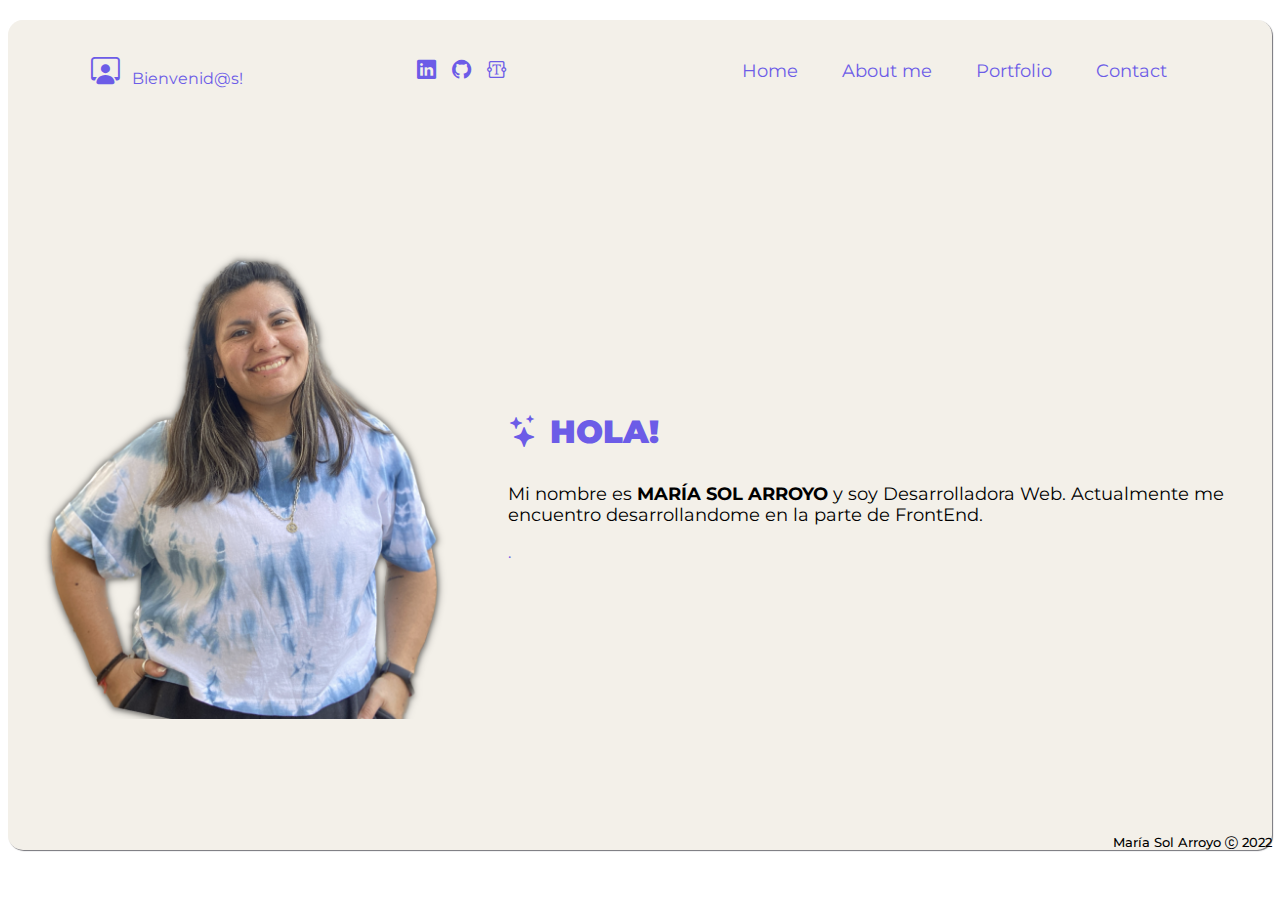
<file: index.html>
<!DOCTYPE html>
<html lang="en">
    <head>
        <meta charset="UTF-8">
        <meta http-equiv="X-UA-Compatible" content="IE=edge">
        <meta name="viewport" content="width=device-width, initial-scale=1.0">
        <!-- CSS only -->
        <link
            href="https://cdn.jsdelivr.net/npm/bootstrap@5.2.2/dist/css/bootstrap.min.css"
            rel="stylesheet"
            integrity="sha384-Zenh87qX5JnK2Jl0vWa8Ck2rdkQ2Bzep5IDxbcnCeuOxjzrPF/et3URy9Bv1WTRi"
            crossorigin="anonymous">
        <link rel="stylesheet" href="./css/styles.css">
        <link rel="stylesheet"
            href="https://cdn.jsdelivr.net/npm/bootstrap-icons@1.9.1/font/bootstrap-icons.css">
        <title>Portfolio MSA</title>

    </head>
    <body>

        <div class="container">
            <nav class="nav">
                <div class="icon">
                    <i class="bi bi-person-workspace"></i>
                    <p class="nombre">Bienvenid@s!</p>
                </div>
                <div class="redes">
                    <a href="https://www.linkedin.com/in/mariasolarroyoc/"
                        target="_blank"><div class="linkedin">
                            <i class="bi bi-linkedin"></i>
                        </div>
                    </a>
                    <a href="https://github.com/MariaSolArroyo" target="_blank"><div
                            class="github">
                            <i class="bi bi-github"></i>
                        </div>
                    </a>
                    <a href="https://solchiiii81.wixsite.com/solarroyo"
                        target="_blank"><div
                            class="disenoplacas">
                            <i class="bi bi-textarea-t"></i>
                        </div>
                    </a>
                </div>
                <div class="menu">
                    <ul>
                        <li class="home"><a href="index.html">Home</a></li>
                        <li class="aboutme"><a href="./html/aboutme.html">About
                                me</a></li>
                        <li class="portfolio"><a
                                href="./html/portfolio.html">Portfolio</a></li>
                        <li class="contact"><a href="./html/contact.html">Contact</a></li>
                    </ul>
                </div>
            </nav>

            <section class="inicio">
                <div class="foto">
                    <img src="./img/imgsol.png" alt="">
                </div>
                <div class="textopresentacion">
                    <h3 class="titulos"><i class="bi bi-stars"></i>
                        HOLA!</h3>
                    <p>Mi nombre es <b>MARÍA SOL ARROYO</b> y soy
                        Desarrolladora
                        Web.
                        Actualmente me encuentro desarrollandome en la parte
                        de
                        FrontEnd.
                    </p>
                    <div class="spinner-grow spinner-grow-sm" role="status">
                        <span class="visually-hidden">.</span>
                    </div>
                </div>

            </section>
            <footer class="footer">
                <p>María Sol Arroyo <i class="bi bi-c-circle"></i> 2022</p>
            </footer>
        </div>
    </body>

    <!-- JavaScript Bundle with Popper -->
    <script
        src="https://cdn.jsdelivr.net/npm/bootstrap@5.2.2/dist/js/bootstrap.bundle.min.js"
        integrity="sha384-OERcA2EqjJCMA+/3y+gxIOqMEjwtxJY7qPCqsdltbNJuaOe923+mo//f6V8Qbsw3"
        crossorigin="anonymous"></script>
</html>
</file>
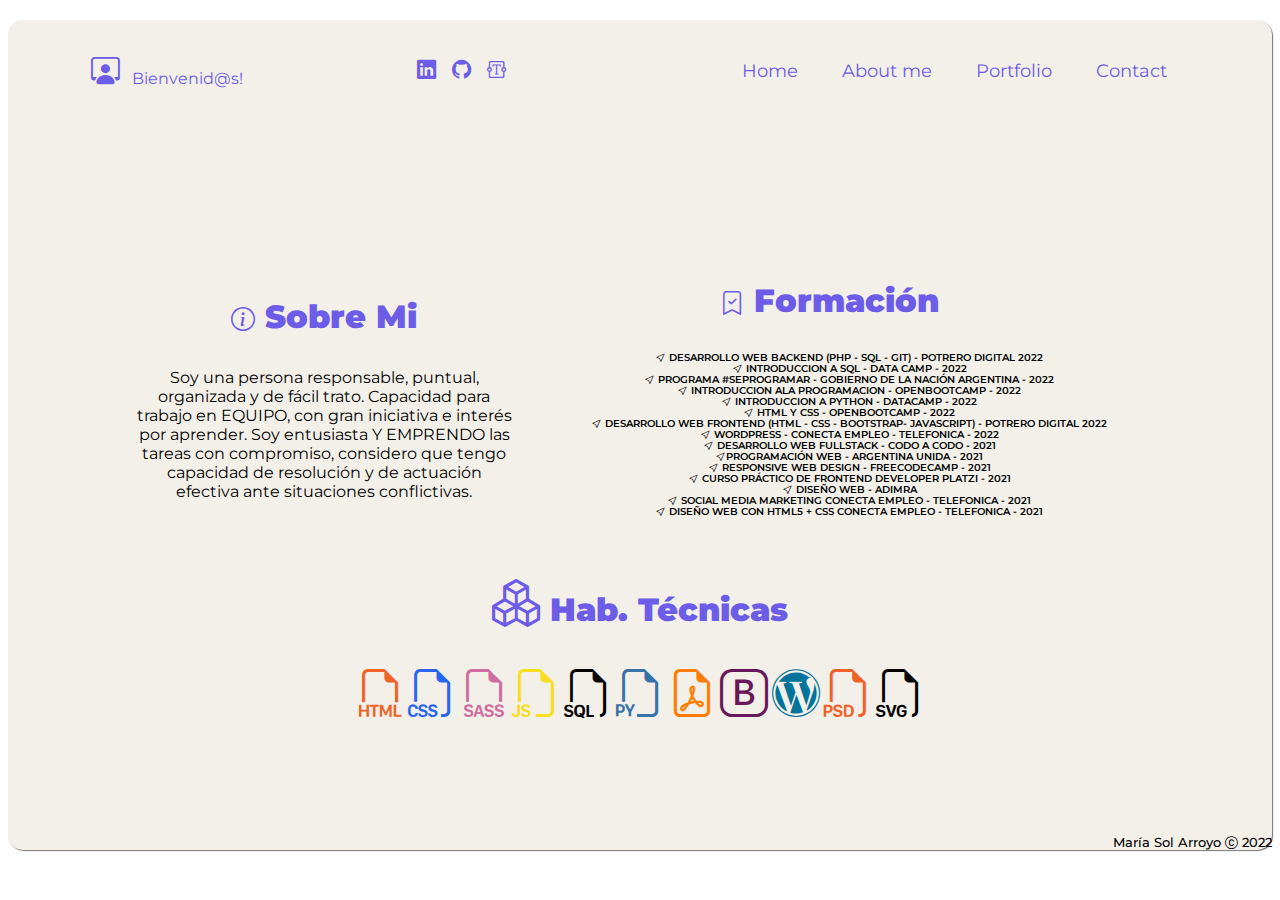
<file: html/aboutme.html>
<!DOCTYPE html>
<html lang="en">
    <head>
        <meta charset="UTF-8">
        <meta http-equiv="X-UA-Compatible" content="IE=edge">
        <meta name="viewport" content="width=device-width, initial-scale=1.0">
        <!-- CSS only -->
        <link
            href="https://cdn.jsdelivr.net/npm/bootstrap@5.2.2/dist/css/bootstrap.min.css"
            rel="stylesheet"
            integrity="sha384-Zenh87qX5JnK2Jl0vWa8Ck2rdkQ2Bzep5IDxbcnCeuOxjzrPF/et3URy9Bv1WTRi"
            crossorigin="anonymous">
        <link rel="stylesheet" href="../css/styles.css">
        <link rel="stylesheet"
            href="https://cdn.jsdelivr.net/npm/bootstrap-icons@1.9.1/font/bootstrap-icons.css">
        <title>About Me</title>

    </head>
    <body>

        <div class="container">
            <!--Nav-->
            <nav class="nav">
                <div class="icon">
                    <i class="bi bi-person-workspace"></i>
                    <p class="nombre">Bienvenid@s!</p>
                </div>
                <div class="redes">
                    <a href="https://www.linkedin.com/in/mariasolarroyoc/"
                        target="_blank"><div class="linkedin">
                            <i class="bi bi-linkedin"></i>
                        </div>
                    </a>
                    <a href="https://github.com/MariaSolArroyo" target="_blank"><div
                            class="github">
                            <i class="bi bi-github"></i>
                        </div>
                    </a>
                    <a href="https://solchiiii81.wixsite.com/solarroyo"
                        target="_blank"><div
                            class="disenoplacas">
                            <i class="bi bi-textarea-t"></i>
                        </div>
                    </a>
                </div>
                <div class="menu">
                    <ul>
                        <li class="home"><a href="../index.html">Home</a></li>
                        <li class="aboutme"><a href="aboutme.html">About me</a></li>
                        <li class="portfolio"><a href="portfolio.html">Portfolio</a></li>
                        <li class="contact"><a href="contact.html">Contact</a></li>
                    </ul>
                </div>
            </nav>

            <section class="about-me">
                <div class="info">
                    <div class="textosobremi">
                        <h3 class="titulos"><i class="bi bi-info-circle"></i>
                            Sobre Mi</h3>
                        <p>Soy una persona responsable, puntual, organizada y de
                            fácil trato. Capacidad para trabajo en EQUIPO, con
                            gran
                            iniciativa e interés por aprender. Soy entusiasta Y
                            EMPRENDO las tareas con compromiso, considero que
                            tengo
                            capacidad de resolución y de actuación efectiva ante
                            situaciones conflictivas.</p>
                    </div>
                    <div class="cursos">
                        <h3 class="titulos">
                            <i class="bi bi-bookmark-check"></i> Formación
                        </h3>
                        <ul>
                            <li class="listacursos"><i class="bi bi-cursor"></i>
                                DESARROLLO WEB BACKEND (PHP - SQL - GIT)
                                - POTRERO DIGITAL 2022</li>
                            <li class="listacursos"><i class="bi bi-cursor"></i>
                                INTRODUCCION A SQL
                                - DATA CAMP - 2022</li>
                            <li class="listacursos"><i class="bi bi-cursor"></i>
                                PROGRAMA #SEPROGRAMAR
                                - GOBIERNO DE LA NACIÓN ARGENTINA - 2022</li>
                            <li class="listacursos"><i class="bi bi-cursor"></i>
                                INTRODUCCION ALA PROGRAMACION
                                - OPENBOOTCAMP - 2022</li>
                            <li class="listacursos"><i class="bi bi-cursor"></i>
                                INTRODUCCION A PYTHON
                                - DATACAMP - 2022</li>
                            <li class="listacursos"><i class="bi bi-cursor"></i>
                                HTML Y CSS
                                - OPENBOOTCAMP - 2022</li>
                            <li class="listacursos"><i class="bi bi-cursor"></i>
                                DESARROLLO WEB FRONTEND (HTML - CSS - BOOTSTRAP-
                                JAVASCRIPT)
                                - POTRERO DIGITAL 2022</li>
                            <li class="listacursos"><i class="bi bi-cursor"></i>
                                WORDPRESS
                                - CONECTA EMPLEO - TELEFONICA - 2022</li>
                            <li class="listacursos"> <i class="bi bi-cursor"></i>
                                DESARROLLO WEB FULLSTACK
                                - CODO A CODO - 2021</li>
                            <li class="listacursos"> <i class="bi bi-cursor"></i>PROGRAMACIÓN
                                WEB -
                                ARGENTINA UNIDA - 2021</li>
                            <li class="listacursos"><i class="bi bi-cursor"></i>
                                RESPONSIVE WEB DESIGN -
                                FREECODECAMP - 2021</li>
                            <li class="listacursos"><i class="bi bi-cursor"></i>
                                CURSO PRÁCTICO DE FRONTEND DEVELOPER
                                PLATZI - 2021</li>
                            <li class="listacursos"><i class="bi bi-cursor"></i>
                                DISEÑO WEB
                                - ADIMRA</li>
                            <li class="listacursos"><i class="bi bi-cursor"></i>
                                SOCIAL MEDIA MARKETING
                                CONECTA EMPLEO - TELEFONICA - 2021</li>
                            <li class="listacursos"><i class="bi bi-cursor"></i>
                                DISEÑO WEB CON HTML5 + CSS
                                CONECTA EMPLEO - TELEFONICA - 2021</li>

                        </ul>
                    </div>
                </div>
                <div class="aptitudes">
                    <h3 class="titulos habtecnicas">
                        <i class="bi bi-boxes"></i> Hab. Técnicas
                    </h3>
                    <i class="bi bi-filetype-html "></i>
                    <i class="bi bi-filetype-css"></i>
                    <i class="bi bi-filetype-sass"></i>

                    <i class="bi bi-filetype-js"></i>
                    <i class="bi bi-filetype-sql"></i>
                    <i class="bi bi-filetype-py"></i>
                    <i class="bi bi-file-earmark-pdf"></i>
                    <i class="bi bi-bootstrap"></i>
                    <i class="bi bi-wordpress"></i>
                    <i class="bi bi-filetype-psd"></i>
                    <i class="bi bi-filetype-svg"></i>
                </div>
            </section>











            <!--Footer-->
            <footer class="footer">
                <p>María Sol Arroyo <i class="bi bi-c-circle"></i> 2022</p>
            </footer>
        </div>



    </body>

    <!-- JavaScript Bundle with Popper -->
    <script
        src="https://cdn.jsdelivr.net/npm/bootstrap@5.2.2/dist/js/bootstrap.bundle.min.js"
        integrity="sha384-OERcA2EqjJCMA+/3y+gxIOqMEjwtxJY7qPCqsdltbNJuaOe923+mo//f6V8Qbsw3"
        crossorigin="anonymous"></script>
</html>
</file>
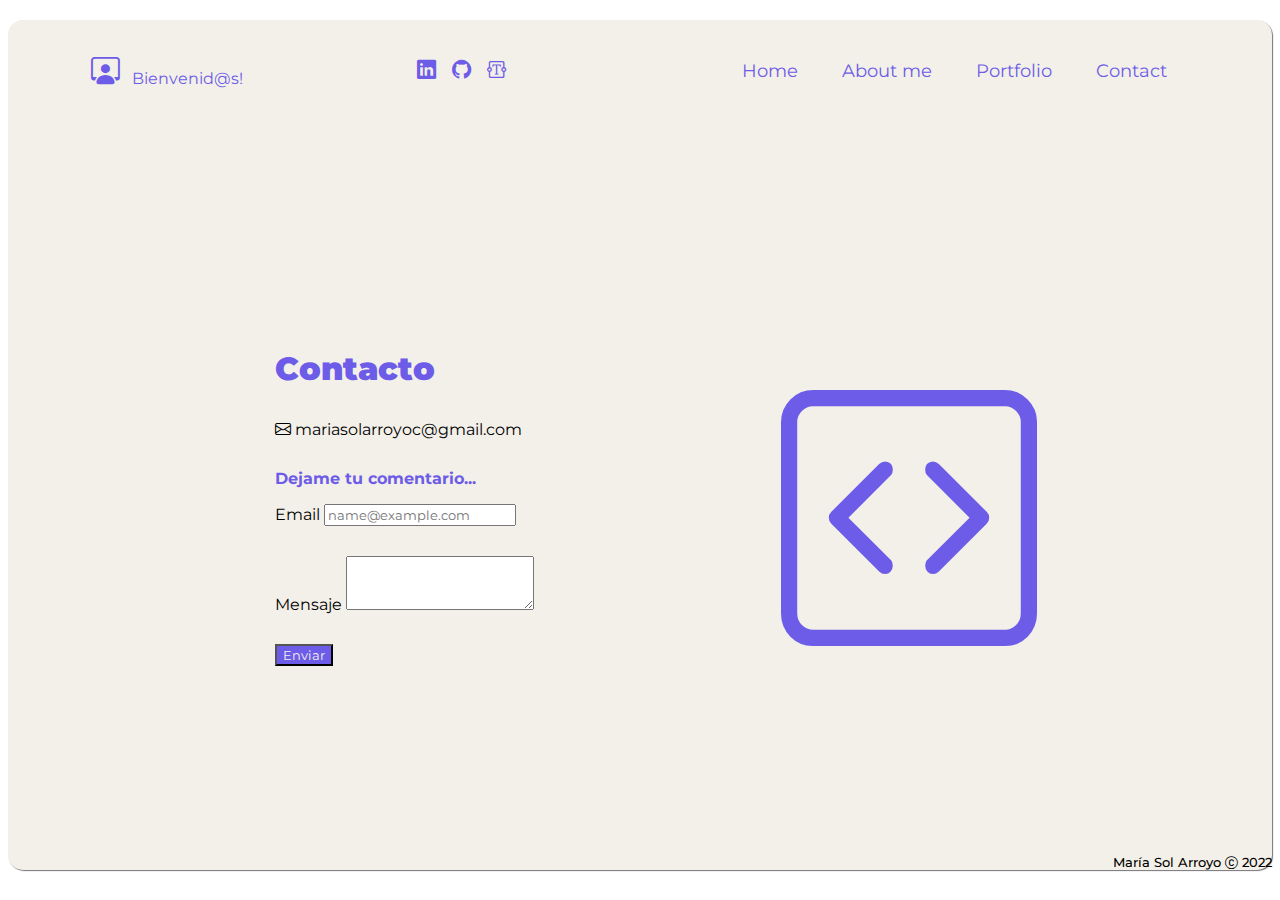
<file: html/contact.html>
<!DOCTYPE html>
<html lang="en">
    <head>
        <meta charset="UTF-8">
        <meta http-equiv="X-UA-Compatible" content="IE=edge">
        <meta name="viewport" content="width=device-width, initial-scale=1.0">
        <!-- CSS only -->
        <link
            href="https://cdn.jsdelivr.net/npm/bootstrap@5.2.2/dist/css/bootstrap.min.css"
            rel="stylesheet"
            integrity="sha384-Zenh87qX5JnK2Jl0vWa8Ck2rdkQ2Bzep5IDxbcnCeuOxjzrPF/et3URy9Bv1WTRi"
            crossorigin="anonymous">
        <link rel="stylesheet" href="../css/styles.css">
        <link rel="stylesheet"
            href="https://cdn.jsdelivr.net/npm/bootstrap-icons@1.9.1/font/bootstrap-icons.css">
        <title>Contact</title>

    </head>
    <body>
        <div class="container">
            <!--Nav-->
            <nav class="nav">
                <div class="icon">
                    <i class="bi bi-person-workspace"></i>
                    <p class="nombre">Bienvenid@s!</p>
                </div>
                <div class="redes">
                    <a href="https://www.linkedin.com/in/mariasolarroyoc/"
                        target="_blank"><div class="linkedin">
                            <i class="bi bi-linkedin"></i>
                        </div>
                    </a>
                    <a href="https://github.com/MariaSolArroyo" target="_blank"><div
                            class="github">
                            <i class="bi bi-github"></i>
                        </div>
                    </a>
                    <a href="https://solchiiii81.wixsite.com/solarroyo"
                        target="_blank"><div
                            class="disenoplacas">
                            <i class="bi bi-textarea-t"></i>
                        </div>
                    </a>
                </div>
                <div class="menu">
                    <ul>
                        <li class="home"><a href="../index.html">Home</a></li>
                        <li class="aboutme"><a href="aboutme.html">About me</a></li>
                        <li class="portfolio"><a href="portfolio.html">Portfolio</a></li>
                        <li class="contact"><a href="contact.html">Contact</a></li>
                    </ul>
                </div>
            </nav>



            <section class="contacto">

                <form class="conta" action="mailto:mariasolarroyoc@gmail.com?subjet=Contacto pagina" method="post" enctype="text/plain">
                    <h3 class="titulos">
                        Contacto
                    </h3>

                    <p><i class="bi bi-envelope"></i> mariasolarroyoc@gmail.com</p>
                    <div class="mb-3">
                        <h3 class="titulos titulos2">
                            Dejame tu comentario...
                        </h3>
                        <label for="email"
                            class="form-label">Email</label>
                        <input type="email" class="form-control"
                            id="email"
                            placeholder="name@example.com" name="email">
                    </div>
                    <div class="mb-3">
                        <label for="mensaje"
                            class="form-label">Mensaje</label>
                        <textarea class="form-control"
                            id="mensaje" rows="3" name="mensaje"></textarea>
                    </div>
                    <div class="col-auto">
                        <input type="submit" class="btn mb-3" value="Enviar" >
                        <a class="botonenviar" href="../index.html">Enviar </a>
                    </div>
                </form>

                <div class="imconta">
                    <i class="bi bi-code-square"></i>
                </div>

            </section>











            <!--Footer-->
            <footer class="footer">
                <p>María Sol Arroyo <i class="bi bi-c-circle"></i> 2022</p>
            </footer>
        </div>

    </body>

    <!-- JavaScript Bundle with Popper -->
    <script
        src="https://cdn.jsdelivr.net/npm/bootstrap@5.2.2/dist/js/bootstrap.bundle.min.js"
        integrity="sha384-OERcA2EqjJCMA+/3y+gxIOqMEjwtxJY7qPCqsdltbNJuaOe923+mo//f6V8Qbsw3"
        crossorigin="anonymous"></script>
</html>
</file>
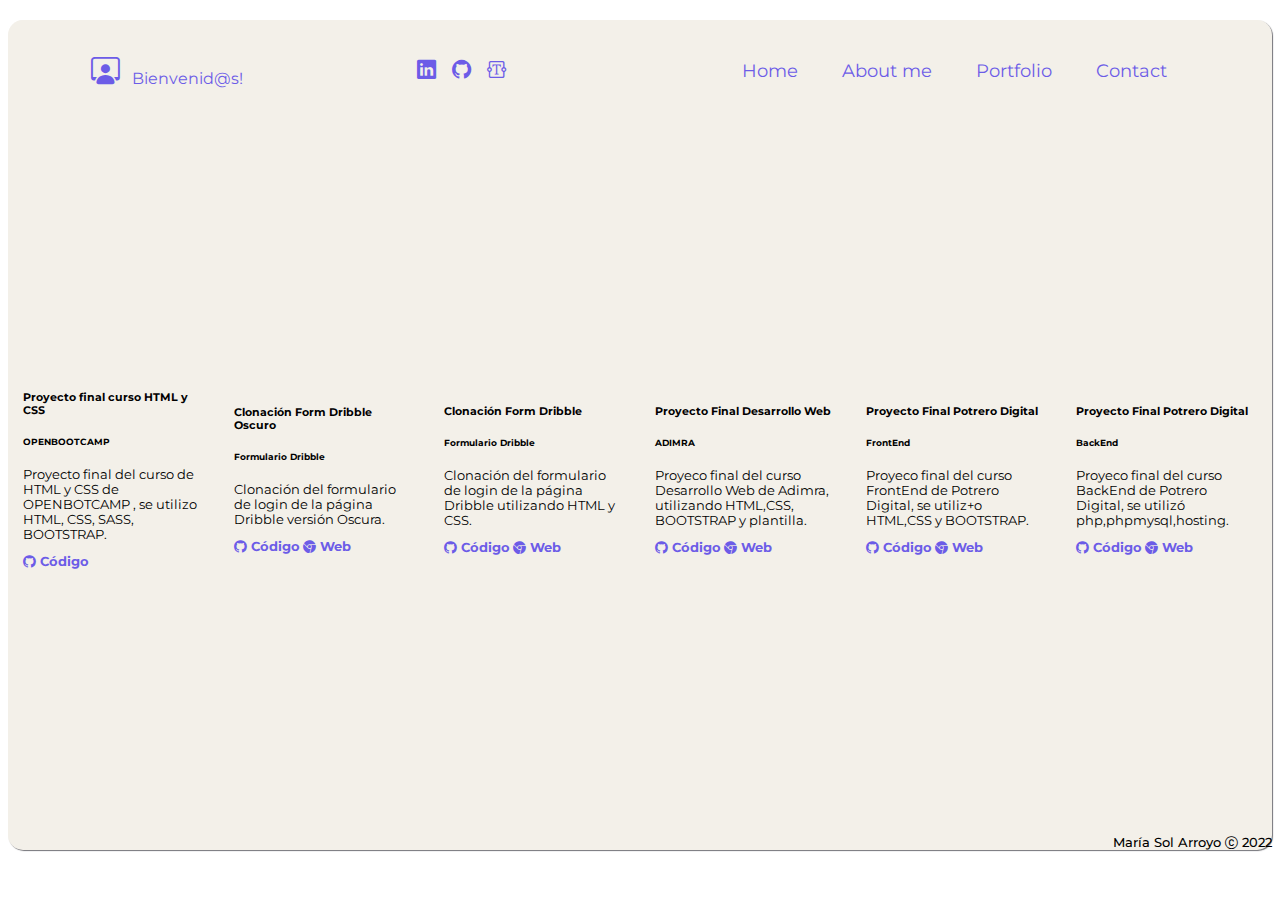
<file: html/portfolio.html>
<!DOCTYPE html>
<html lang="en">
    <head>
        <meta charset="UTF-8">
        <meta http-equiv="X-UA-Compatible" content="IE=edge">
        <meta name="viewport" content="width=device-width, initial-scale=1.0">
        <!-- CSS only -->
        <link
            href="https://cdn.jsdelivr.net/npm/bootstrap@5.2.2/dist/css/bootstrap.min.css"
            rel="stylesheet"
            integrity="sha384-Zenh87qX5JnK2Jl0vWa8Ck2rdkQ2Bzep5IDxbcnCeuOxjzrPF/et3URy9Bv1WTRi"
            crossorigin="anonymous">
        <link rel="stylesheet" href="../css/styles.css">
        <link rel="stylesheet"
            href="https://cdn.jsdelivr.net/npm/bootstrap-icons@1.9.1/font/bootstrap-icons.css">
        <title>Portfolio</title>

    </head>
    <body>
        <div class="container">
            <!--Nav-->
            <nav class="nav">
                <div class="icon">
                    <i class="bi bi-person-workspace"></i>
                    <p class="nombre">Bienvenid@s!</p>
                </div>
                <div class="redes">
                    <a href="https://www.linkedin.com/in/mariasolarroyoc/"
                        target="_blank"><div class="linkedin">
                            <i class="bi bi-linkedin"></i>
                        </div>
                    </a>
                    <a href="https://github.com/MariaSolArroyo" target="_blank"><div
                            class="github">
                            <i class="bi bi-github"></i>
                        </div>
                    </a>
                    <a href="https://solchiiii81.wixsite.com/solarroyo"
                        target="_blank"><div
                            class="disenoplacas">
                            <i class="bi bi-textarea-t"></i>
                        </div>
                    </a>
                </div>
                <div class="menu">
                    <ul>
                        <li class="home"><a href="../index.html">Home</a></li>
                        <li class="aboutme"><a href="aboutme.html">About me</a></li>
                        <li class="portfolio"><a href="portfolio.html">Portfolio</a></li>
                        <li class="contact"><a href="contact.html">Contact</a></li>
                    </ul>
                </div>
            </nav>

            <section class="port">



                <div class="card" >
                    <div class="card-body">
                        <h5 class="card-title">Proyecto final curso HTML y CSS</h5>
                        <h6 class="card-subtitle mb-2 text-muted">OPENBOOTCAMP</h6>
                        <p class="card-text">Proyecto final del curso de HTML y CSS de OPENBOTCAMP , se utilizo HTML, CSS, SASS, BOOTSTRAP.</p>
                        <a href="https://github.com/MariaSolArroyo/OpenBootcampProyectoHTMLYCSS"
                            class="card-link" target=""><i class="bi bi-github"></i>
                            Código</a>
                        <a href="#" class="card-link"></a>
                    </div>
                </div>

                <div class="card" >
                    <div class="card-body">
                        <h5 class="card-title">Clonación Form Dribble Oscuro</h5>
                        <h6 class="card-subtitle mb-2 text-muted">Formulario
                            Dribble</h6>
                        <p class="card-text">Clonación del formulario de login
                            de la página
                            Dribble versión Oscura.</p>
                        <a
                            href="https://github.com/MariaSolArroyo/cloneFormularioDribbbleOscuro"
                            class="card-link" target="_blank"><i class="bi bi-github"></i>
                            Código</a>
                        <a
                            href="https://mariasolarroyo.github.io/cloneFormularioDribbbleOscuro/"
                            class="card-link" target="_blank"><i class="bi bi-browser-chrome"></i>
                            Web</a>
                    </div>
                </div>

                <div class="card" >
                    <div class="card-body">
                        <h5 class="card-title">Clonación Form Dribble </h5>
                        <h6 class="card-subtitle mb-2 text-muted">Formulario
                            Dribble</h6>
                        <p class="card-text">Clonación del formulario de login
                            de la página Dribble utilizando HTML y CSS.</p>
                        <a
                            href="https://github.com/MariaSolArroyo/cloneFormularioDribbble"
                            class="card-link" target="_blank"><i class="bi bi-github"></i>
                            Código</a>
                        <a
                            href="https://mariasolarroyo.github.io/cloneFormularioDribbble/"
                            class="card-link" target="_blank"><i class="bi bi-browser-chrome"></i>
                            Web</a>
                    </div>
                </div>

                <div class="card" >
                    <div class="card-body">
                        <h5 class="card-title">Proyecto Final Desarrollo Web
                        </h5>
                        <h6 class="card-subtitle mb-2 text-muted">ADIMRA</h6>
                        <p class="card-text">Proyeco final del curso Desarrollo
                            Web de Adimra, utilizando
                            HTML,CSS, BOOTSTRAP y plantilla.</p>
                        <a
                            href="https://github.com/MariaSolArroyo/DesarrolloWebAdimra"
                            class="card-link" target="_blank"><i class="bi bi-github"></i>
                            Código</a>
                        <a
                            href="https://mariasolarroyo.github.io/DesarrolloWebAdimra/"
                            class="card-link" target="_blank"><i class="bi bi-browser-chrome"></i>
                            Web</a>
                    </div>
                </div>

                <div class="card" >
                    <div class="card-body">
                        <h5 class="card-title">Proyecto Final Potrero Digital
                        </h5>
                        <h6 class="card-subtitle mb-2 text-muted">FrontEnd</h6>
                        <p class="card-text">Proyeco final del curso FrontEnd de Potrero
                            Digital, se utiliz+o HTML,CSS y BOOTSTRAP.</p>
                        <a
                            href="https://github.com/MariaSolArroyo/ProyectoWebPD"
                            class="card-link" target="_blank"><i class="bi bi-github"></i>
                            Código</a>
                        <a
                            href="https://mariasolarroyo.github.io/ProyectoWebPD/"
                            class="card-link" target="_blank"><i class="bi bi-browser-chrome"></i>
                            Web</a>
                    </div>
                </div>

                <div class="card" >
                    <div class="card-body">
                        <h5 class="card-title">Proyecto Final Potrero Digital
                        </h5>
                        <h6 class="card-subtitle mb-2 text-muted">BackEnd</h6>
                        <p class="card-text">Proyeco final del curso BackEnd de Potrero
                            Digital, se utilizó php,phpmysql,hosting.</p>
                        <a
                            href="https://github.com/MariaSolArroyo/ProyectoEcommersePD"
                            class="card-link" target="_blank"><i class="bi bi-github"></i>
                            Código</a>
                        <a
                            href="https://backpd.000webhostapp.com/"
                            class="card-link" target="_blank"><i class="bi bi-browser-chrome"></i>
                            Web</a>
                    </div>
                </div>


            </section>












            <!--Footer-->
            <footer class="footer">
                <p>María Sol Arroyo <i class="bi bi-c-circle"></i> 2022</p>
            </footer>
        </div>

    </body>

    <!-- JavaScript Bundle with Popper -->
    <script
        src="https://cdn.jsdelivr.net/npm/bootstrap@5.2.2/dist/js/bootstrap.bundle.min.js"
        integrity="sha384-OERcA2EqjJCMA+/3y+gxIOqMEjwtxJY7qPCqsdltbNJuaOe923+mo//f6V8Qbsw3"
        crossorigin="anonymous"></script>
</html>
</file>
<file: css/styles.css>
@import url('https://fonts.googleapis.com/css2?family=Montserrat:wght@100;200;300;400;500;600;700;800;900&display=swap');

* {
    font-family: 'Montserrat', sans-serif;
}

.container {
    background-color: #F3F0E9;
    width: 100%;
    margin-top: 20px;
    margin-bottom: 20px;
    border-radius: 15px;
    box-shadow: 1px 1px 1px #747479;

}

.nav {
    display: flex;
    justify-content: space-around;
    align-items: center;
}

.icon {
    color: #6c5ce7;
    display: flex;
    align-items: center;
    justify-content: center;
}

.icon i {
    font-size: 1.8rem;
    padding-right: 4px;
}

.nombre {
    padding-top: 17px;
    padding-left: 8px;
}

.redes {
    display: flex;
    justify-content: center;
    align-items: center;
}

.redes i {
    padding: 8px;
    color: #6c5ce7;
    font-size: 1.2rem;
}

.redes i:hover {
    font-size: 1.8rem;
}

.menu ul {
    display: flex;
    justify-content: center;
    align-items: center;
    font-size: 1.1rem;

}

.menu li {
    list-style: none;
    padding: 22px;
}

.menu a {
    text-decoration: none;
    color: #6c5ce7;
}

.menu a:hover {
    font-size: 1.3rem;
    font-weight: 700;
}

/*INICIO*/
.inicio {
    display: flex;
    justify-content: center;
    align-items: center;
    width: 100%;
    height: 78vh;

}

.inicio img {
    width: 500px;
    height: 500px;

}

.inicio img:hover {
    opacity: 0.8;
}

.titulos {
    font-weight: 900;
    font-size: 2rem;
    color: #6c5ce7;
}

.titulos:hover {
    font-size: 3rem;
    color: #6c5ce7;
}

.textopresentacion p {
    font-size: 1.1rem;
    padding-right: 2px;
}

.textopresentacion p:hover {
    font-size: 1.2rem;
    background-color: #6c5ce7;
    padding: 15px;
    color: #F3F0E9;
    border-radius: 15px;
    margin-right: 10px;
}

.spinner-grow {
    color: #6c5ce7;

}

/*FOOTER*/
.footer {
    text-align: end;
    font-size: 0.8rem;
    font-weight: 500;
}


/*About Me*/

.about-me {
    display: flex;
    text-align: center;
    margin-top: 0px;
    justify-content: center;
    align-items: center;
    height: 78vh;
    flex-direction: column;
}

.info {
    display: flex;
    justify-content: center;
    align-items: center;
    margin-top: 20px;
    padding-top: 10px;
    margin-bottom: 10px;
}

.textosobremi {
    width: 30%;

}

.cursos {
    width: 50%;
}

.cursos ul {
    list-style: none;
}

.listacursos {
    font-size: 0.6rem;
    font-weight: 600;
}

.aptitudes i {
    font-size: 3rem;
    margin-top: 15px;
}

.apti {
    display: flex;
    justify-content: center;
    align-items: center;
}

.bi-filetype-html {
    color: #F06227;
}

.bi-filetype-html:hover {
    font-size: 4rem;
}

.bi-filetype-css {
    color: #2865F0;
}

.bi-filetype-css:hover {
    font-size: 4rem;
}

.bi-filetype-sass {
    color: #D06D9F;
}

.bi-filetype-sass:hover {
    font-size: 4rem;
}

.bi-filetype-js {
    color: #F7DE1F;
}

.bi-filetype-js:hover {
    font-size: 4rem;
}

.bi-filetype-sql:hover {
    font-size: 4rem;

}

.bi-filetype-py {
    color: #3773a7;
}

.bi-filetype-py:hover {
    font-size: 4rem;
}

.bi-file-earmark-pdf {
    color: #FF7D01;
}

.bi-file-earmark-pdf:hover {
    font-size: 4rem;
}

.bi-bootstrap {
    color: #681858;
}

.bi-bootstrap:hover {
    font-size: 4rem;
}

.bi-wordpress {
    color: #00749B;
}

.bi-filetype-psd{
    color: #F06227;
}

.bi-wordpress:hover {
    font-size: 4rem;
}

.bi-info-circle,
.bi-bookmark-check,
.bi-boxes {
    font-size: 1.5rem;
}


/*Portfolio*/

.port {
    height: 78vh;
    display: flex;
    justify-content: center;
    align-items: center;
}

.card {
    margin: 15px;
    font-size: 0.8rem;
    width: 18rem;
}

.card i {
    color: #6c5ce7;
}


.card a {
    text-decoration: none;
    color: #6c5ce7;
    font-weight: 700;
}

.contacto {
    height: 78vh;
    display: flex;
    justify-content: center;
    align-items: center;
}

.imconta {
    font-size: 16rem;
    margin-top: 5%;
    margin-left: 20%;
    color: #6c5ce7;
}

.contacto {
    margin-top: 20px;
    margin-left: 32px;
}

.titulos2 {
    font-weight: 700;
    font-size: 1rem;
}

.mb-3 {
    margin-top: 30px;
}

.bi-envelope {
    margin-top: 23px;
}

.btn {
    background: #6c5ce7;
    color: #F3F0E9;
}

.botonenviar{
    text-decoration: none;
    color: #F3F0E9;
}


/*responsive*/
@media (max-width:1250px) {
    .container{
        height: auto;
    }
    .nav {
        flex-direction: column;
        text-align: center;
    }

    .menu ul {
        flex-direction: column;
        padding: 0;
    }

    .menu ul li {
        padding: 0;
    }

    .redes{
        text-align: center;
        margin-top: 10px;
        margin-bottom: 15px;
    }
    .redes i {
        font-size: 1rem;
    }

    .inicio{
        flex-direction: column;
        justify-content: flex-start;
    }

    .inicio img{
        width: 200px;
        height: 200px;
    }

    .textopresentacion{
        width: 50%;
        margin-top: 6px;
    }

    .titulos{
        font-size: 1rem;
        
    }
    .textopresentacion p{
        font-size: 1rem;
        text-align: center;

    }

    .textopresentacion h3{
        text-align: center;
    }
    .footer{
        text-align: center;
        padding-bottom: 10px;
    }

    .info{
        flex-direction: column;
        margin-top: 0;
        padding-top: 0;
        text-align: center;
    }

    /*About me*/
    .about-me{
        margin: 0;
        height: auto;
        text-align: center;
    }
    .textosobremi{
        width: 50%;
    }
    .textosobremi h3{
        font-size: 0.8rem;
    }

    .textosobremi i{
        font-size: 0.9rem;
    }

    .textosobremi p{
        font-size: 0.6rem;
    }

    .cursos{
        width: 70%;
        text-align: center;
    }

    .cursos h3{
        font-size: 0.8rem;
    }
    .cursos .bi-bookmark-check{
        font-size: 0.9rem;
    }

    .cursos p{
        font-size: 0.6;
    }

    .cursos ul{
        text-align: center;
        padding-left: 0;

    }

    .aptitudes{
        display: flex;
        flex-direction: column;
    }

    .aptitudes h3{
        font-size: 0.9rem;
    }
    .aptitudes .bi-boxes{
        font-size: 1rem;
    }
    /*portfolio*/
    .port{
        flex-direction: column;
        height: auto;
    }

    .card{
        width: 16rem;
    }


    /*Contacto*/
    .contacto{
        flex-direction: column;
        text-align: center;
        margin-top: 20px;
        margin-bottom: 20px;
        margin-left: 0;
        padding: 0;
        height: auto;
    }

    .imconta{
        margin: 0;
        padding: 0;
        font-size: 10rem;
    }


}
</file>
